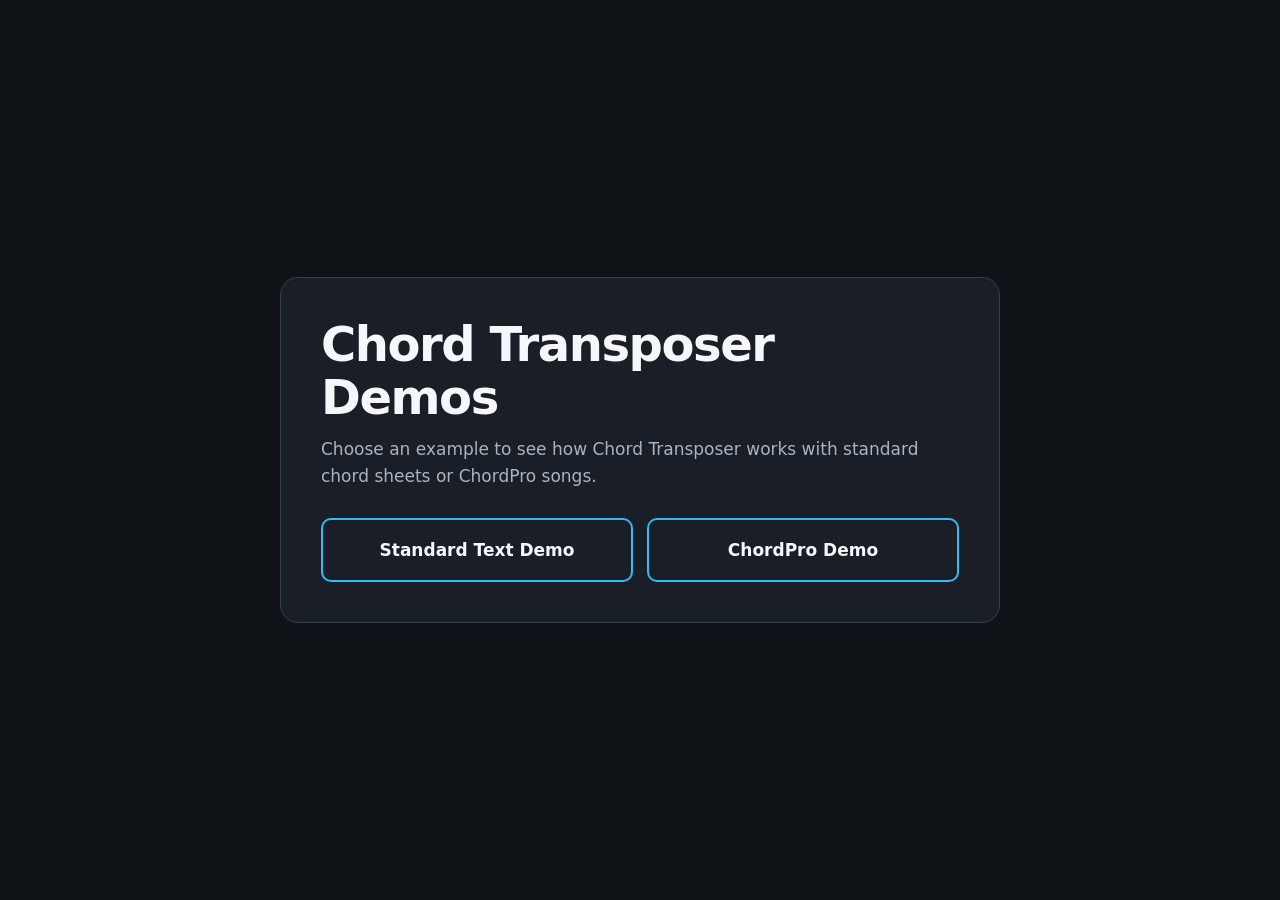
<file: index.html>
<!doctype html>
<html lang="en">
<head>
  <meta charset="utf-8">

  <meta
    name="viewport"
    content="width=device-width, initial-scale=1"
  >

  <meta
    name="description"
    content="Chord Transposer integration examples for standard text and ChordPro songs."
  >

  <title>Chord Transposer Demos</title>

  <style>
    :root {
      color-scheme: dark;

      --bg: #0f1217;
      --panel: #191e27;
      --border: #354052;
      --text: #f5f7fb;
      --muted: #aab3c3;
      --accent: #36b9f5;
    }

    * {
      box-sizing: border-box;
    }

    body {
      min-height: 100vh;
      margin: 0;
      display: grid;
      place-items: center;
      padding: 24px;
      background: var(--bg);
      color: var(--text);
      font-family:
        Inter,
        system-ui,
        -apple-system,
        BlinkMacSystemFont,
        "Segoe UI",
        sans-serif;
    }

    .demo-index {
      width: min(720px, 100%);
      padding: 40px;
      border: 1px solid var(--border);
      border-radius: 18px;
      background: var(--panel);
    }

    .demo-index h1 {
      margin: 0 0 12px;
      font-size: clamp(32px, 6vw, 48px);
      line-height: 1.1;
      letter-spacing: -0.03em;
    }

    .demo-index p {
      margin: 0;
      color: var(--muted);
      font-size: 17px;
      line-height: 1.6;
    }

    .demo-links {
      display: grid;
      grid-template-columns: repeat(2, minmax(0, 1fr));
      gap: 14px;
      margin-top: 28px;
    }

    .demo-links a {
      display: flex;
      min-height: 64px;
      align-items: center;
      justify-content: center;
      padding: 14px 18px;
      border: 2px solid var(--accent);
      border-radius: 10px;
      background: transparent;
      color: var(--text);
      font-size: 17px;
      font-weight: 700;
      text-align: center;
      text-decoration: none;
    }

    .demo-links a:hover {
      background: var(--accent);
      color: #07151d;
    }

    .demo-links a:focus-visible {
      outline: 3px solid rgba(54, 185, 245, 0.35);
      outline-offset: 3px;
    }

    @media (max-width: 560px) {
      body {
        padding: 14px;
      }

      .demo-index {
        padding: 28px 22px;
      }

      .demo-links {
        grid-template-columns: 1fr;
      }
    }
  </style>
</head>

<body>
  <main class="demo-index">
    <h1>Chord Transposer Demos</h1>

    <p>
      Choose an example to see how Chord Transposer works
      with standard chord sheets or ChordPro songs.
    </p>

    <div class="demo-links">
      <a href="demo-standard.html">
        Standard Text Demo
      </a>

      <a href="demo-chordpro.html">
        ChordPro Demo
      </a>
    </div>
  </main>
</body>
</html>
</file>
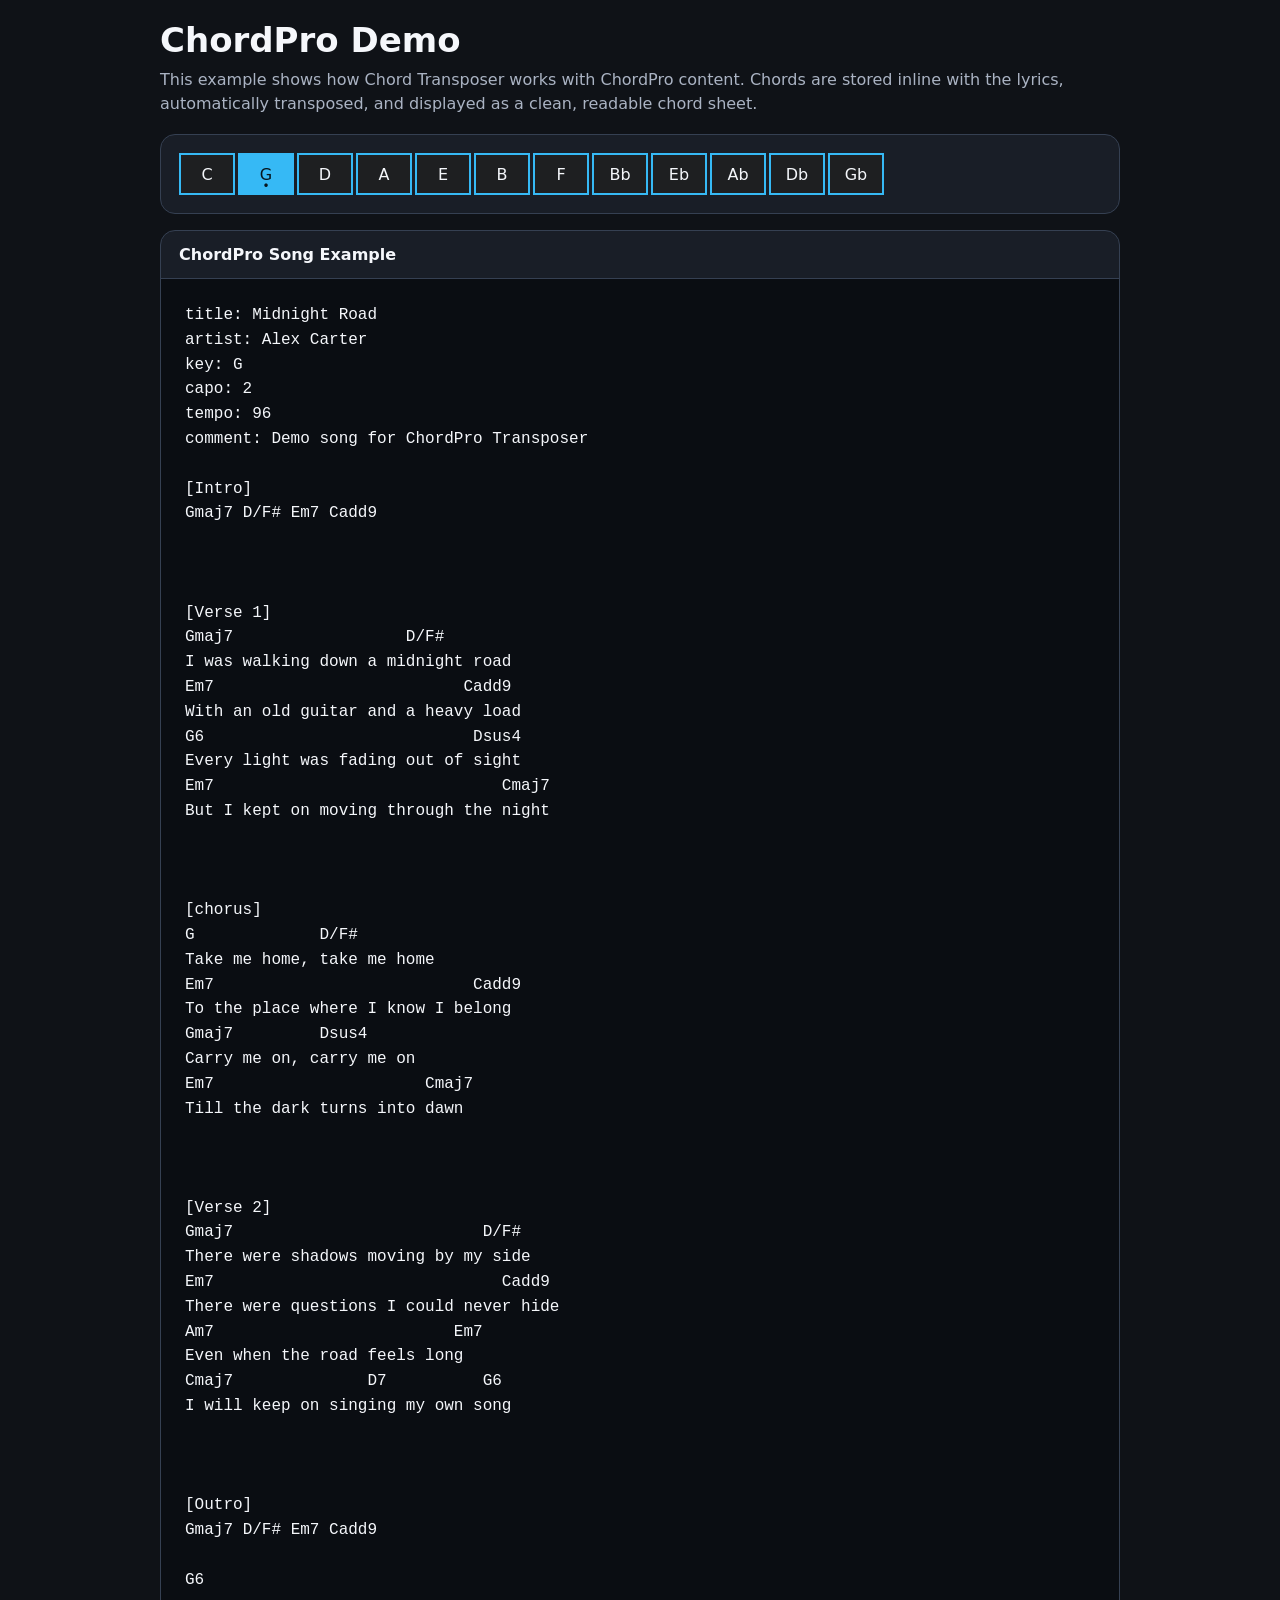
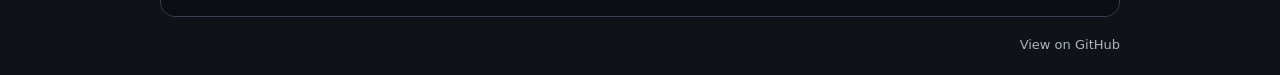
<file: demo-chordpro.html>
<!doctype html>
<html lang="en">
<head>
  <meta charset="utf-8">
  <meta name="viewport" content="width=device-width, initial-scale=1">
  <meta
    name="description"
    content="Minimal Chord Transposer integration example."
  >
  <title>Chord Transposer — ChordPro Demo</title>
  <link rel="stylesheet" href="styles.css">
</head>

<body>
  <main class="demo">
    <h1>ChordPro Demo</h1>

    <p class="intro">
      This example shows how Chord Transposer works with ChordPro content. Chords are stored inline with the lyrics, automatically transposed, and displayed as a clean, readable chord sheet.
    </p>

    <section class="panel">
      <div
        id="transposeButtons"
        role="group"
        aria-label="Transpose keys"
      ></div>
    </section>

    <section class="panel song-card">
      <div class="song-header">
        <strong>ChordPro Song Example</strong>
      </div>

      <pre id="song">{title: Midnight Road}
{artist: Alex Carter}
{key: G}
{capo: 2}
{tempo: 96}
{comment: Demo song for ChordPro Transposer}

{start_of_bridge: Intro}
[Gmaj7] [D/F#] [Em7] [Cadd9]
{end_of_bridge}

{start_of_verse: Verse 1}
[Gmaj7]I was walking down a mi[D/F#]dnight road
[Em7]With an old guitar and a heav[Cadd9]y load
[G6]Every light was fading out of [Dsus4]sight
[Em7]But I kept on moving through the [Cmaj7]night
{end_of_verse}


{start_of_chorus}
[G]Take me home, [D/F#]take me home
[Em7]To the place where I know I be[Cadd9]long
[Gmaj7]Carry me on, c[Dsus4]arry me on
[Em7]Till the dark turns into [Cmaj7]dawn
{end_of_chorus}


{start_of_verse: Verse 2}
[Gmaj7]There were shadows moving by my[D/F#] side
[Em7]There were questions I could neve[Cadd9]r hide
[Am7]Even when the road feels lon[Em7]g
[Cmaj7]I will keep on sing[D7]ing my own s[G6]ong
{end_of_verse}


{start_of_bridge: Outro}
[Gmaj7] [D/F#] [Em7] [Cadd9]
[G6]
{end_of_bridge}</pre>
    </section>
    <div class="status-row">
      <a class="repo-link" href="https://github.com/obicreo/chord-transposer" target="_blank" rel="noopener noreferrer">
        View on GitHub
      </a>
    </div>
  </main>

  <script src="transpose-core.js"></script>
  <script>
    ChordTransposer.mount({
      songElementId: "song",
      transposeButtonsElementId: "transposeButtons",
    });
  </script>
</body>
</html>
</file>
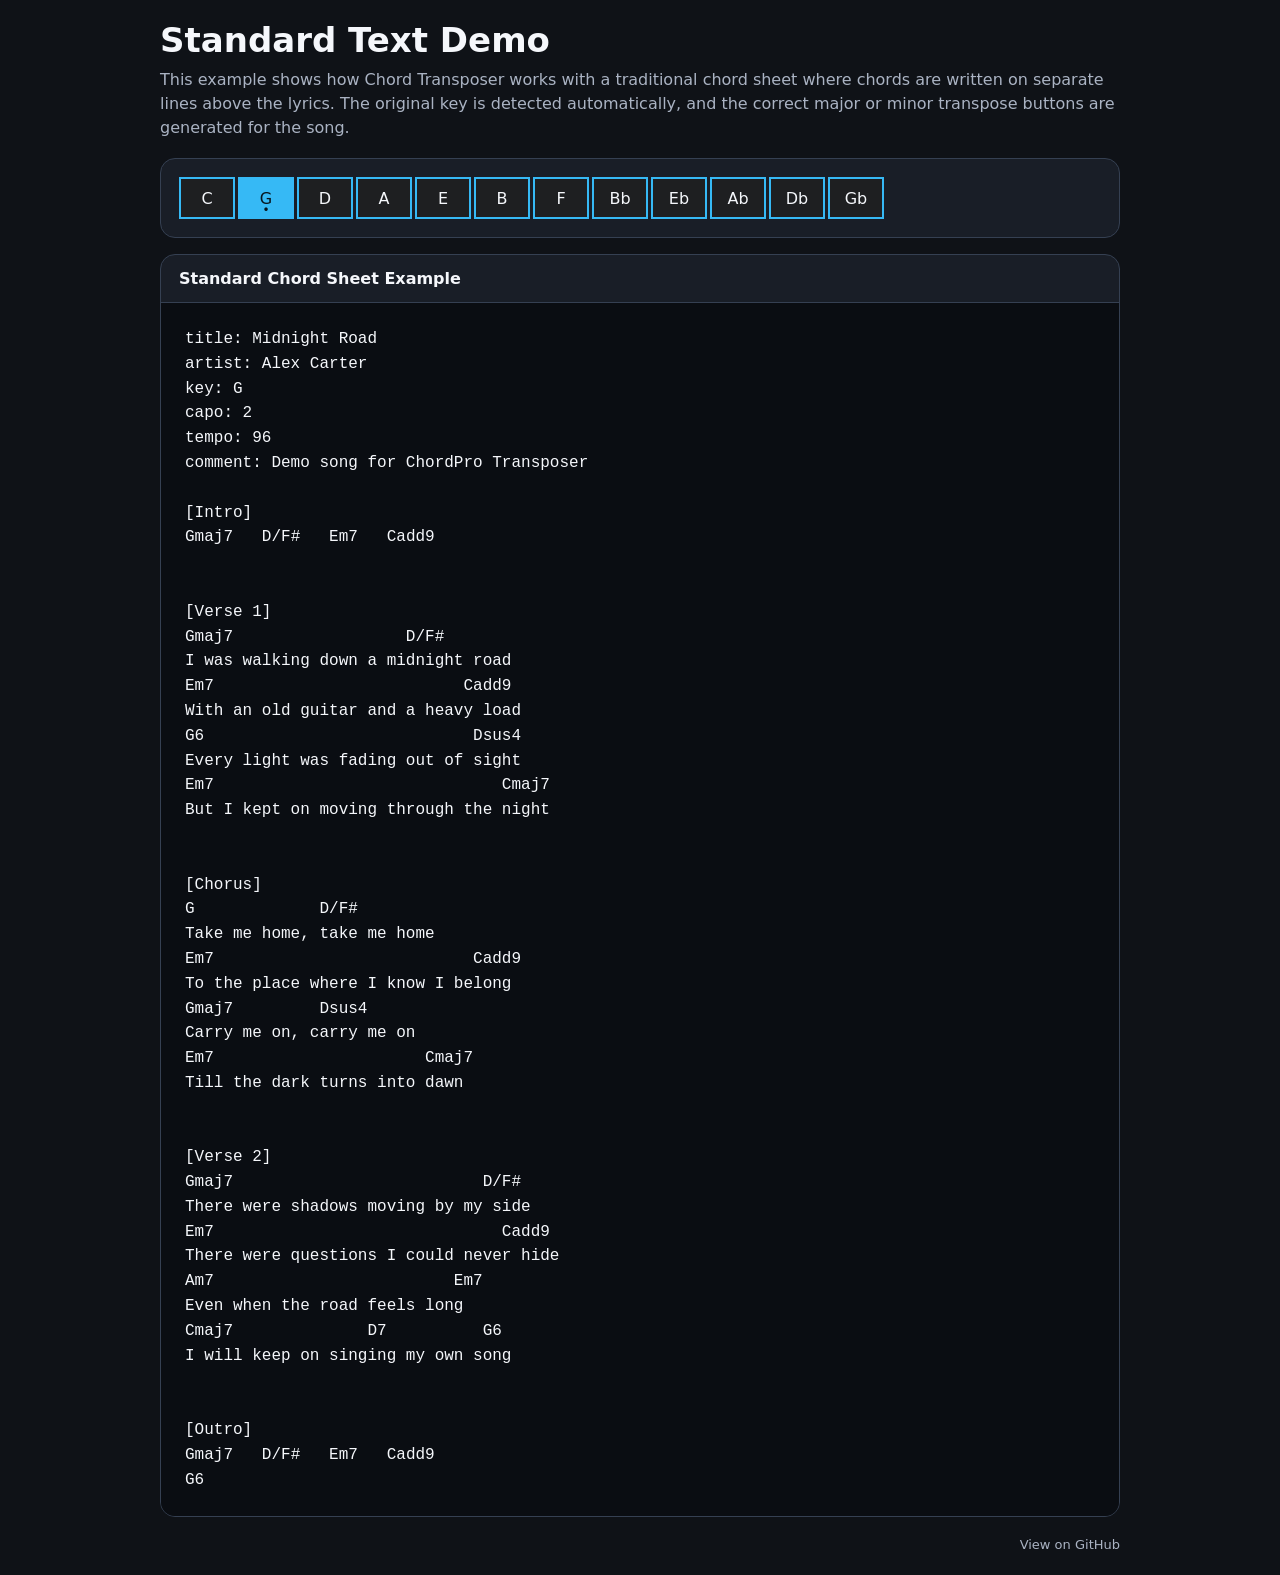
<file: demo-standard.html>
<!doctype html>
<html lang="en">
<head>
  <meta charset="utf-8">
  <meta name="viewport" content="width=device-width, initial-scale=1">
  <meta
    name="description"
    content="Minimal Chord Transposer integration example."
  >
  <title>Chord Transposer — Standard Text Demo</title>
  <link rel="stylesheet" href="styles.css">
</head>

<body>
  <main class="demo">
    <h1>Standard Text Demo</h1>

    <p class="intro">
      This example shows how Chord Transposer works with a traditional chord sheet where chords are written on separate lines above the lyrics. The original key is detected automatically, and the correct major or minor transpose buttons are generated for the song.
    </p>

    <section class="panel">
      <div
        id="transposeButtons"
        role="group"
        aria-label="Transpose keys"
      ></div>
    </section>

    <section class="panel song-card">
      <div class="song-header">
        <strong>Standard Chord Sheet Example</strong>
      </div>

      <pre id="song">title: Midnight Road
artist: Alex Carter
key: G
capo: 2
tempo: 96
comment: Demo song for ChordPro Transposer

[Intro]
Gmaj7   D/F#   Em7   Cadd9


[Verse 1]
Gmaj7                  D/F#
I was walking down a midnight road
Em7                          Cadd9
With an old guitar and a heavy load
G6                            Dsus4
Every light was fading out of sight
Em7                              Cmaj7
But I kept on moving through the night


[Chorus]
G             D/F#
Take me home, take me home
Em7                           Cadd9
To the place where I know I belong
Gmaj7         Dsus4
Carry me on, carry me on
Em7                      Cmaj7
Till the dark turns into dawn


[Verse 2]
Gmaj7                          D/F#
There were shadows moving by my side
Em7                              Cadd9
There were questions I could never hide
Am7                         Em7
Even when the road feels long
Cmaj7              D7          G6
I will keep on singing my own song


[Outro]
Gmaj7   D/F#   Em7   Cadd9
G6</pre>
    </section>
    <div class="status-row">
      <a class="repo-link" href="https://github.com/obicreo/chord-transposer" target="_blank" rel="noopener noreferrer">
        View on GitHub
      </a>
    </div>
  </main>

  <script src="transpose-core.js"></script>
  <script>
    ChordTransposer.mount({
      songElementId: "song",
      transposeButtonsElementId: "transposeButtons",
    });
  </script>
</body>
</html>
</file>
<file: styles.css>
:root {
  color-scheme: dark;
  --bg: #0f1217;
  --panel: #191e27;
  --border: #354052;
  --text: #f5f7fb;
  --muted: #aab3c3;
  --accent: #36b9f5;
}

* {
  box-sizing: border-box;
}

body {
  margin: 0;
  min-height: 100vh;
  background: var(--bg);
  color: var(--text);
  font-family: Inter, system-ui, -apple-system, "Segoe UI", sans-serif;
}

.demo {
  width: min(1000px, 100%);
  margin: 0 auto;
  padding: 20px;
}

h1 {
  margin: 0 0 8px;
  font-size: clamp(26px, 4vw, 34px);
}

.intro {
  margin: 0 0 18px;
  color: var(--muted);
  line-height: 1.5;
}

.panel {
  margin-bottom: 16px;
  padding: 18px;
  border: 1px solid var(--border);
  border-radius: 15px;
  background: var(--panel);
}

.key-button {
  min-height: 42px;
  border: 2px solid var(--accent);
  border-radius: 0;
  background: #1e1f21;
  color: var(--text);
  cursor: pointer;
  font: inherit;
  font-size: 16px;
  width: 56px;
  margin-right: 3px;
  position: relative;
}

.key-button:hover {
  filter: brightness(1.08);
}

.key-button.active {
  background: var(--accent);
  color: #07151d;
}

.key-button.original::after {
  content: "•";
  font-size: 12px;
  position: absolute;
  bottom: 0px;
  margin: 0 auto;
  text-align: center;
  width: 100%;
  left: 0;
}

.song-card {
  overflow: hidden;
  padding: 0;
}

.song-header {
  display: flex;
  align-items: center;
  justify-content: space-between;
  gap: 14px;
  padding: 14px 18px;
  border-bottom: 1px solid var(--border);
}

.song-header a {
  color: var(--muted);
  font-size: 13px;
  text-decoration: none;
}

.song-header a:hover {
  color: var(--text);
  text-decoration: underline;
}

#song {
  min-height: 520px;
  margin: 0;
  padding: 24px;
  overflow: auto;
  background: #0a0d12;
  color: var(--text);
  font-family: "SFMono-Regular", Consolas, "Liberation Mono", Menlo, monospace;
  font-size: 16px;
  line-height: 1.55;
  white-space: pre;
}

#song .chord {
  color: var(--accent);
  font-weight: 800;
}

.status-row {
  display: flex;
  min-height: 22px;
  align-items: center;
  justify-content: end;
  gap: 16px;
  margin-top: 11px;
}

.repo-link {
  flex-shrink: 0;
  color: var(--muted);
  font-size: 13px;
  text-decoration: none;
}

@media (max-width: 620px) {
  .demo {
    padding: 12px;
  }

  #transposeButtons {
    grid-template-columns: repeat(2, minmax(90px, 1fr));
  }
}
</file>
